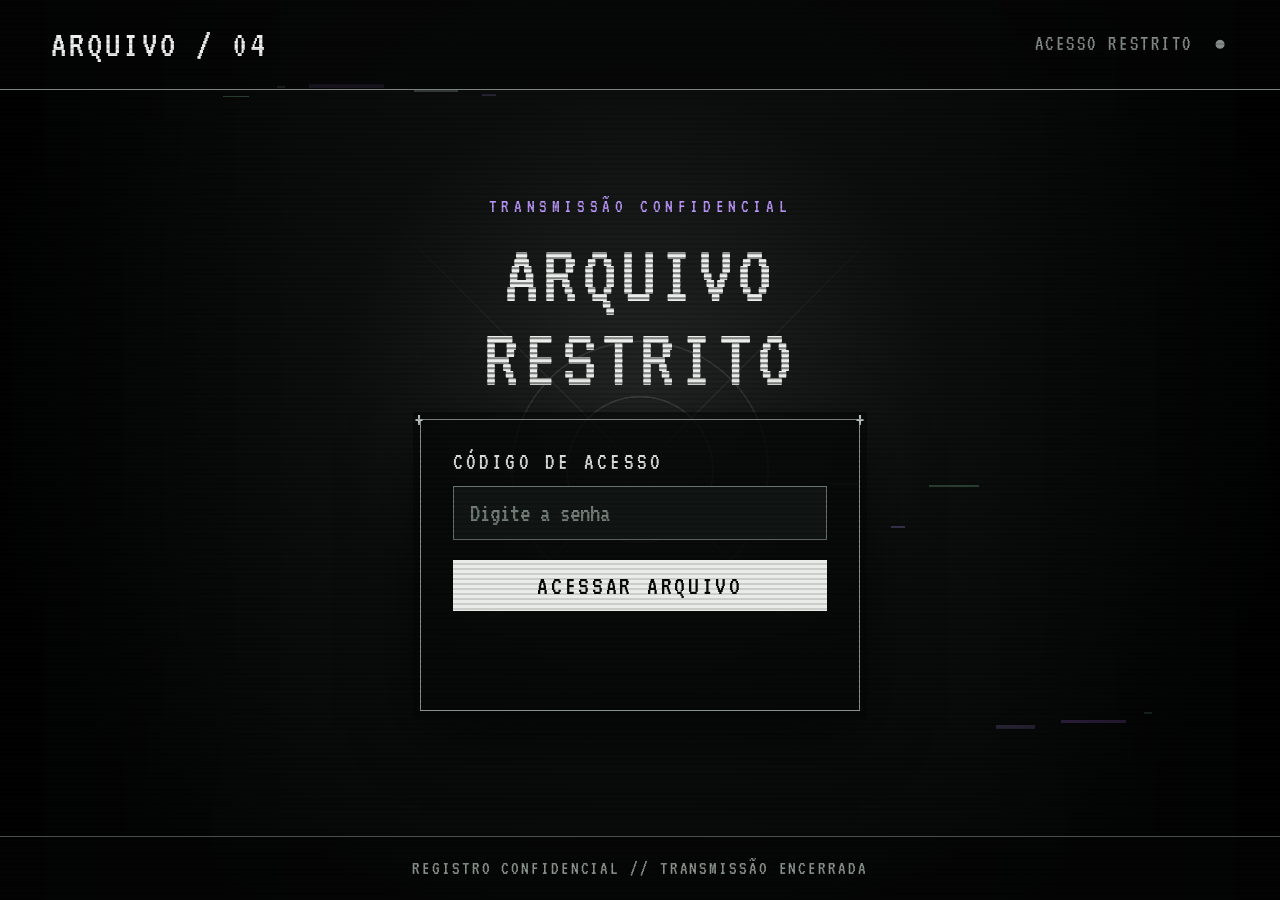
<file: index.html>
<!doctype html>
<html lang="pt-BR">

<head>
  <meta charset="utf-8">
  <meta name="viewport" content="width=device-width, initial-scale=1">
  <meta name="theme-color" content="#090a0a">
  <meta name="description" content="Arquivo de informações com acesso por senha.">
  <title>Reoll | Arquivo Restrito</title>
  <link rel="icon" type="image/svg+xml"
    href="data:image/svg+xml,%3Csvg xmlns='http://www.w3.org/2000/svg' viewBox='0 0 64 64'%3E%3Crect width='64' height='64' fill='%23090909'/%3E%3Cpath d='M32 7 57 50H7Z' fill='none' stroke='%23e8e8e5' stroke-width='4'/%3E%3Ccircle cx='32' cy='36' r='6' fill='%23e8e8e5'/%3E%3C/svg%3E">
  <link rel="stylesheet" href="styles.css">
</head>

<body>
  <div class="shell">
    <header class="topbar">
      <div class="brand">ARQUIVO / 04</div>
      <div class="topright">ACESSO RESTRITO&nbsp; ●</div>
    </header>
    <main id="main">
      <div class="ornament" aria-hidden="true"></div>
      <div class="intro">
        <p class="eyebrow">
          <span class="traco" aria-hidden="true">
            <span>—</span><span>—</span><span>—</span>
          </span>
          TRANSMISSÃO CONFIDENCIAL
          <span class="traco" aria-hidden="true">
            <span>—</span><span>—</span><span>—</span>
          </span>
        </p>
        <h1 class="title">ARQUIVO<br>RESTRITO</h1>
      </div>
      <form class="panel" id="gate" autocomplete="off"><label for="password">CÓDIGO DE ACESSO</label><input
          class="field" id="password" type="password" placeholder="Digite a senha" required aria-describedby="status"
          autocomplete="off"><button class="action" type="submit">ACESSAR ARQUIVO</button>
        <p class="status" id="status" role="alert" hidden>ACESSO NEGADO · ALERTA DE INTRUSO</p>
      </form>
      <article class="archive" id="archive" aria-label="Chat do arquivo">

        <div class="conexao" role="status" tabindex="-1">
          <div class="conexao-diagrama" aria-hidden="true">
            <!-- Usuário -->
            <svg viewBox="0 0 32 32" class="conexao-icone">
              <circle cx="16" cy="9" r="5" />
              <path d="M5 28v-4a11 11 0 0 1 22 0v4Z" />
            </svg>

            <div class="conexao-pontos">
              <span>■</span>
              <span>■</span>
              <span>■</span>
              <span>■</span>
              <span>■</span>
            </div>

            <!-- Servidor -->
            <svg viewBox="0 0 32 32" class="conexao-icone">
              <rect x="5" y="3" width="22" height="26" />
              <path d="M5 12h22M5 21h22M9 8h3M9 17h3M9 25h3" />
            </svg>
          </div>

          <p>Estabelecendo conexão...</p>
        </div>

        <div class="tela-negada" role="alert">
          <p class="negado-titulo" id="negado-titulo" tabindex="-1">
            ACESSO NEGADO
          </p>

          <p class="intruso" id="alerta-intruso" hidden>
            ALERTA DE INTRUSO
          </p>
        </div>

        <!-- Faixa esquerda -->
        <aside class="chat-sidebar">
          <button class="sidebar-toggle" id="toggle-sidebar" type="button" aria-label="Recolher faixa lateral"
            aria-expanded="true">
            «
          </button>
          <span class="chat-label">ARQUIVO ABERTO</span>
          <h2 tabindex="-1">REOLL.txt</h2>

          <button class="back" id="lock" type="button">
            SAIR
          </button>
        </aside>

        <!-- Área das mensagens -->
        <section class="chat-conversation" aria-label="Mensagens">
          <header class="chat-header">
            <span>TRANSMISSÃO ESTABELECIDA</span>

            <button class="chat-expandir" id="toggle-expandir" type="button" aria-pressed="false"
              aria-label="Expandir chat" title="Expandir chat">
              ⛶
            </button>
          </header>

          <div class="chat-messages">
            <!-- Copie um bloco chat-message para adicionar mensagens -->
            <div class="chat-message">
              <span class="chat-author">SISTEMA</span>
              <p>Acesso autorizado. Arquivo carregado.</p>
            </div>

            <div class="chat-message">
              <span class="chat-author">REOLL</span>
              <p>Estávamos esperando por você.</p>
            </div>

            <div class="chat-message">
              <span class="chat-author">REOLL</span>
              <p>Adicione aqui o conteúdo da sua próxima mensagem.</p>
            </div>
          </div>
        </section>

      </article>
    </main>
    <footer class="foot">REGISTRO CONFIDENCIAL // TRANSMISSÃO ENCERRADA</footer>
  </div>
  <div class="efeitos-monitor" aria-hidden="true"></div>
  <div class="ruidos-fundo" aria-hidden="true"></div>
  <script src="script.js" defer></script>
</body>

</html>
</file>
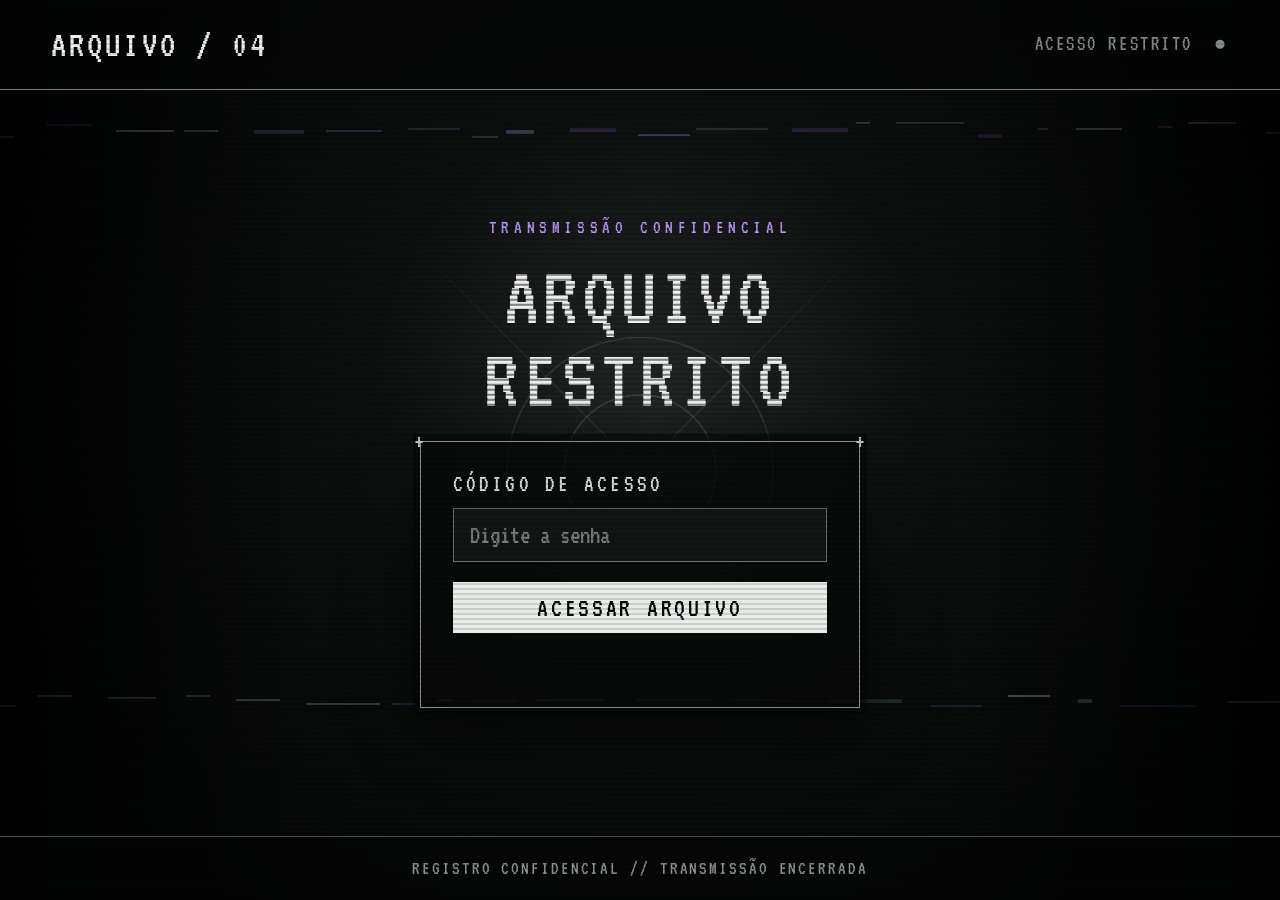
<file: public/index.html>
<!doctype html>
<html lang="pt-BR">

<head>
  <meta charset="utf-8">
  <meta name="viewport" content="width=device-width, initial-scale=1">
  <meta name="theme-color" content="#090a0a">
  <meta name="description" content="Arquivo de informações com acesso por senha.">
  <title>Reoll | Arquivo Restrito</title>
  <link rel="icon" type="image/svg+xml"
    href="data:image/svg+xml,%3Csvg xmlns='http://www.w3.org/2000/svg' viewBox='0 0 64 64'%3E%3Crect width='64' height='64' fill='%23090909'/%3E%3Cpath d='M32 7 57 50H7Z' fill='none' stroke='%23e8e8e5' stroke-width='4'/%3E%3Ccircle cx='32' cy='36' r='6' fill='%23e8e8e5'/%3E%3C/svg%3E">
  <link rel="stylesheet" href="styles.css">
</head>

<body>
  <div class="shell">
    <header class="topbar">
      <div class="brand">ARQUIVO / 04</div>
      <div class="topright">ACESSO RESTRITO&nbsp; ●</div>
    </header>
    <main id="main">
      <div class="ornament" aria-hidden="true"></div>
      <div class="intro">
        <p class="eyebrow">
          <span class="traco" aria-hidden="true">
            <span>—</span><span>—</span><span>—</span>
          </span>
          TRANSMISSÃO CONFIDENCIAL
          <span class="traco" aria-hidden="true">
            <span>—</span><span>—</span><span>—</span>
          </span>
        </p>
        <h1 class="title">ARQUIVO<br>RESTRITO</h1>
      </div>
      <form class="panel" id="gate" autocomplete="off"><label for="password">CÓDIGO DE ACESSO</label><input
          class="field" id="password" type="password" placeholder="Digite a senha" required aria-describedby="status"
          autocomplete="off"><button class="action" type="submit">ACESSAR ARQUIVO</button>
        <p class="status" id="status" role="alert" hidden></p>
      </form>
      <article class="archive" id="archive" aria-label="Chat do arquivo">

        <div class="conexao" role="status" tabindex="-1">
          <div class="conexao-diagrama" aria-hidden="true">
            <!-- Usuário -->
            <svg viewBox="0 0 32 32" class="conexao-icone">
              <circle cx="16" cy="9" r="5" />
              <path d="M5 28v-4a11 11 0 0 1 22 0v4Z" />
            </svg>

            <div class="conexao-pontos">
              <span>■</span>
              <span>■</span>
              <span>■</span>
              <span>■</span>
              <span>■</span>
            </div>

            <!-- Servidor -->
            <svg viewBox="0 0 32 32" class="conexao-icone">
              <rect x="5" y="3" width="22" height="26" />
              <path d="M5 12h22M5 21h22M9 8h3M9 17h3M9 25h3" />
            </svg>
          </div>

          <p>Estabelecendo conexão...</p>
        </div>

        <div class="tela-negada" role="alert">
          <p class="negado-titulo" id="negado-titulo" tabindex="-1">
            ACESSO NEGADO
          </p>
        </div>

        <!-- Faixa esquerda -->
        <aside class="chat-sidebar">
          <button class="sidebar-toggle" id="toggle-sidebar" type="button" aria-label="Recolher faixa lateral"
            aria-expanded="true">
            «
          </button>
          <span class="chat-label">ACESSO AUTORIZADO</span>

          <button class="consulta-toggle" id="abrir-consulta" type="button" aria-pressed="false">
            BUSCAR DNA
          </button>

          <h2 tabindex="-1">ARQUIVOS</h2>

          <nav class="chat-arquivos" id="lista-arquivos" aria-label="Selecionar arquivo">
          </nav>

          <button class="back" id="lock" type="button">
            SAIR
          </button>
        </aside>

        <!-- Área das mensagens -->
        <section class="chat-conversation" aria-label="Mensagens">
          <header class="chat-header">
            <!-- <span>TRANSMISSÃO ESTABELECIDA</span> -->
            <span id="arquivo-atual">SELECIONE UM ARQUIVO</span>

            <button class="chat-expandir" id="toggle-expandir" type="button" aria-pressed="false"
              aria-label="Expandir chat" title="Expandir chat">
              ⛶
            </button>
          </header>

          <div class="chat-messages"></div>
          <div class="busca-personagem" id="busca-personagem" hidden>
            <form id="form-personagem">
              <label for="codigo-personagem">
                CÓDIGO DO REGISTRO
              </label>

              <div class="consulta-campos">
                <input class="field" id="codigo-personagem" type="text" placeholder="DIGITE O CÓDIGO" maxlength="40"
                  pattern="[A-Z0-9_-]+" title="Use letras, números, hífen ou sublinhado." autocomplete="off"
                  autocapitalize="characters" spellcheck="false" aria-describedby="consulta-status" required>

                <button class="consulta-enviar" type="submit">
                  BUSCAR
                </button>
              </div>
            </form>

            <p id="consulta-status" role="status"></p>
            <div class="animacao-consulta" id="animacao-consulta" hidden>
              <div class="terminal-inicializacao" id="terminal-inicializacao">
                <div class="terminal-titulo">REOLL REMOTE TERMINAL</div>
                <div id="terminal-linhas" aria-hidden="true"></div>
                <span class="terminal-cursor" aria-hidden="true">█</span>
              </div>

              <div class="conexao-remota" id="conexao-remota" hidden>
                <svg class="servidor-icone" viewBox="0 0 48 48" aria-hidden="true">
                  <rect x="8" y="5" width="32" height="38" />
                  <path d="M8 18h32M8 31h32M14 12h5M14 25h5M14 37h5" />
                </svg>

                <p role="status">ESTABELECENDO CONEXÃO...</p>

                <progress id="progresso-consulta" max="100" value="0" aria-label="Preparando consulta">
                </progress>

                <span class="conexao-destino">SERVIDOR DE REGISTROS / REOLL</span>
              </div>
            </div>
            <div id="resultado-personagem"></div>
          </div>
        </section>

      </article>
    </main>
    <footer class="foot">REGISTRO CONFIDENCIAL // TRANSMISSÃO ENCERRADA</footer>
  </div>
  <div class="efeitos-monitor" aria-hidden="true"></div>
  <div class="ruidos-fundo" aria-hidden="true"></div>
  <script src="script.js" defer></script>
</body>

</html>
</file>
<file: styles.css>
@import url('https://fonts.googleapis.com/css2?family=VT323&display=swap');

:root {
  /* Paleta do projeto Reoll: ajuste as cores aqui. */
  --cor-fundo: #070808;
  --cor-texto: #eee;
  --cor-texto-secundario: #a6aaa8;
  --cor-erro: #ff6464;
  --cor-fundo-central: #232625;
  --cor-fundo-intermediario: #0c0e0e;
  --cor-fundo-externo: #050606;
  --cor-campo: #111514;
  --cor-botao: #e9ece8;
  --cor-botao-hover: #b9c5be;
  --cor-borda: #89918d;
  --cor-conteudo: #c6d0ca;
  --cor-destaque: #b794f6;
  /* Roxo da transmissão confidencial. */
  --cor-verde: #8fd6a3;
  /* Verde destaque */
  color-scheme: dark;
  font-family: 'VT323', 'Courier New', monospace;
  background: var(--cor-fundo);
  color: var(--cor-texto);
}

* {
  box-sizing: border-box
}

body {
  margin: 0;
  min-height: 100vh;
  background: radial-gradient(circle at 50% 43%, var(--cor-fundo-central) 0, var(--cor-fundo-intermediario) 37%, var(--cor-fundo-externo) 80%);
  font-size: 24px;
  letter-spacing: .035em
}

body:before {
  content: "";
  position: fixed;
  inset: 0;
  pointer-events: none;
  z-index: 5;
  opacity: .13;
  background: repeating-linear-gradient(0deg, #000 0 2px, transparent 2px 5px)
}

body:after {
  content: "";
  position: fixed;
  inset: 0;
  pointer-events: none;
  background: linear-gradient(90deg, #0009, transparent 22% 78%, #0009);
  z-index: 1
}

.shell {
  position: relative;
  z-index: 2;
  min-height: 100vh;
  display: flex;
  flex-direction: column
}

.topbar {
  height: 90px;
  border-bottom: 1px solid #909794;
  display: flex;
  align-items: center;
  justify-content: space-between;
  padding: 0 clamp(22px, 4vw, 72px);
  background: #050606a8
}

.brand {
  font-size: clamp(27px, 3vw, 39px);
  letter-spacing: .08em
}

.topright {
  color: #858c89;
  font-size: 21px;
  letter-spacing: .12em
}

main {
  width: min(100% - 40px, 980px);
  margin: auto;
  position: relative;
  padding: 72px 0 90px;
  text-align: center
}

.ornament {
  position: absolute;
  inset: 2% 5% 0;
  pointer-events: none;
  opacity: 0.18;

  background:
    /* Dois círculos concêntricos */
    radial-gradient(circle at center,
      transparent 0 13%,
      #b6c1bc 13.1% 13.3%,
      transparent 13.4% 23%,
      #b6c1bc 23.1% 23.3%,
      transparent 23.4%),

    /* Primeira diagonal do X */
    linear-gradient(45deg,
      transparent 49.9%,
      #aeb9b4 50%,
      transparent 50.1%),

    /* Segunda diagonal do X */
    linear-gradient(-45deg,
      transparent 49.9%,
      #aeb9b4 50%,
      transparent 50.1%);

  /* Faz o desenho desaparecer suavemente nas bordas */
  -webkit-mask-image: radial-gradient(circle, #000 10%, transparent 66%);
  mask-image: radial-gradient(circle, #000 10%, transparent 66%);
}

.eyebrow {
  color: var(--cor-texto-secundario);
  letter-spacing: .24em;
  font-size: 1.2rem;
  margin: 0 0 18px;
}

.intro .eyebrow {
  display: flex;
  align-items: center;
  justify-content: center;
  gap: 12px;
  line-height: 1;
  color: var(--cor-destaque);
}

.intro .eyebrow .traco {
  display: inline-flex;
  color: var(--cor-verde);
  letter-spacing: 0;
  line-height: 1;
  transform: translateY(-2px);
}

/* O lado direito aponta para a esquerda. */
.intro .eyebrow .traco:last-child {
  flex-direction: row-reverse;
}

.traco>span {
  opacity: 0;
  animation: sequencia 1.2s steps(1, end) infinite;
}

.traco>span:nth-child(2) {
  animation-delay: -0.8s;
}

.traco>span:nth-child(3) {
  animation-delay: -0.4s;
}

@keyframes sequencia {
  0% {
    opacity: 1;
  }

  38%,
  100% {
    opacity: 0;
  }
}

.title {
  position: relative;
  margin: 0 0 18px;

  font-family: inherit;
  font-size: clamp(48px, 7vw, 88px);
  font-weight: 400;
  line-height: 0.95;
  letter-spacing: 0.045em;
  text-align: center;

  /* Linhas horizontais nas letras, como uma tela antiga */
  background: repeating-linear-gradient(to bottom,
      #eeeeee 0px,
      #eeeeee 3px,
      #929793 3px,
      #929793 5px);

  -webkit-background-clip: text;
  background-clip: text;
  -webkit-text-fill-color: transparent;
  color: transparent;
  text-shadow: none;
}

.subtitle {
  position: relative;
  font-size: clamp(24px, 3vw, 34px);
  margin: 0 0 52px
}

.panel {
  position: relative;
  width: min(100%, 440px);
  margin: 0 auto;
  padding: 30px 32px 32px;
  border: 1px solid var(--cor-borda);
  background: #080909d9;
  box-shadow: 0 0 0 7px #0506068a, 0 18px 60px #000b;
  text-align: left
}

.panel:before,
.panel:after {
  content: "+";
  position: absolute;
  color: #b6bfba;
  font-size: 25px;
  line-height: 1;
  top: -13px
}

.panel:before {
  left: -7px
}

.panel:after {
  right: -7px
}

.panel label {
  display: block;
  margin-bottom: 12px;
  color: #d5dad6;
  letter-spacing: .13em
}

.field {
  width: 100%;
  background: var(--cor-campo);
  color: #fff;
  border: 1px solid #68716d;
  border-radius: 0;
  padding: 13px 16px;
  font: inherit;
  font-size: 26px;
  outline: 0
}

.field:focus {
  border-color: #f3f5f2;
  box-shadow: 0 0 0 2px #b6c6bb40
}

.field::placeholder {
  color: #737d77
}

.action {
  width: 100%;
  margin-top: 20px;
  padding: 11px 15px;
  border: 1px solid var(--cor-botao);
  background: var(--cor-botao);
  color: var(--cor-fundo);
  font: inherit;
  font-size: 27px;
  letter-spacing: .1em;
  cursor: pointer
}

.action:hover,
.action:focus-visible {
  background: var(--cor-botao-hover);
  border-color: var(--cor-botao-hover)
}

.status {
  min-height: 28px;
  margin: 14px 0 0;
  color: var(--cor-erro);
  font-size: 24px;
  line-height: 1.1;
  letter-spacing: .07em
}

.status[hidden] {
  display: block;
  visibility: hidden
}

.foot {
  padding: 22px;
  text-align: center;
  border-top: 1px solid #484e4b;
  background: #050606a8;
  color: #8e9791;
  font-size: 19px;
  letter-spacing: .1em
}

/* Janela central do chat */
.archive {
  display: none;
  position: fixed;
  top: 50%;
  left: 50%;
  z-index: 10;

  width: min(900px, calc(100vw - 32px));
  height: min(560px, calc(100dvh - 32px));
  margin: 0;
  padding: 0;

  grid-template-columns: 190px minmax(0, 1fr);
  text-align: left;
  overflow: hidden;

  background: var(--cor-fundo);
  border: 2px solid var(--cor-borda);
  border-radius: 0;
  box-shadow:
    6px 6px 0 #000,
    0 0 30px #0008;

  transform: translate(-50%, -50%);
  transform-origin: bottom right;
}

.unlocked .archive {
  display: grid;
  animation: abrir-chat 0.6s steps(6, end) both;
}

/* Cresce do canto inferior direito até o centro */
@keyframes abrir-chat {
  from {
    transform:
      translate(calc(50vw - 100% - 16px),
        calc(50dvh - 100% - 16px)) scale(0.04);
  }

  to {
    transform: translate(-50%, -50%) scale(1);
  }
}

/* Faixa esquerda */
.chat-sidebar {
  display: flex;
  flex-direction: column;
  min-width: 0;
  padding: 24px 16px;

  background: #111313;
  border-right: 1px solid var(--cor-borda);
}

.chat-label {
  color: var(--cor-texto-secundario);
  font-size: 14px;
  letter-spacing: 0.12em;
}

.archive .chat-sidebar h2 {
  margin: 10px 0 0;
  padding: 0;
  border: 0;
  color: var(--cor-destaque);
  font-size: 28px;
  overflow-wrap: anywhere;
}

.archive .chat-sidebar .back {
  margin-top: auto;
  padding: 8px;
  font-size: 18px;
}

/* Área direita */
.chat-conversation {
  display: flex;
  flex-direction: column;
  min-width: 0;
  min-height: 0;
}

.chat-header {
  padding: 16px 20px;
  border-bottom: 1px solid var(--cor-borda);
  color: var(--cor-verde);
  font-size: 18px;
  letter-spacing: 0.08em;
}

.chat-messages {
  flex: 1;
  min-height: 0;
  overflow-y: auto;
  padding: 28px;
  scrollbar-color: var(--cor-borda) var(--cor-fundo);
}

.chat-message {
  margin-bottom: 28px;
  padding-left: 14px;
  border-left: 2px solid var(--cor-destaque);
}

.chat-author {
  display: block;
  margin-bottom: 6px;
  color: var(--cor-verde);
  font-size: 16px;
  letter-spacing: 0.1em;
}

.archive .chat-message p {
  margin: 0;
  color: var(--cor-texto);
  font-size: 24px;
  line-height: 1.3;
  overflow-wrap: anywhere;
}

/* Ajuste para celular */
@media (max-width: 600px) {
  .archive {
    grid-template-columns: 110px minmax(0, 1fr);
  }

  .chat-sidebar {
    padding: 18px 10px;
  }

  .archive .chat-sidebar h2 {
    font-size: 22px;
  }

  .chat-header,
  .chat-messages {
    padding: 16px;
  }

  .archive .chat-message p {
    font-size: 20px;
  }
}

/* Tela temporária de conexão */
.conexao {
  position: absolute;
  inset: 0;
  display: none;
  flex-direction: column;
  align-items: center;
  justify-content: center;
  gap: 24px;
  padding: 20px;
  background: var(--cor-fundo);
  text-align: center;
}

.archive.conectando .conexao {
  display: flex;
}

.archive.conectando .chat-sidebar,
.archive.conectando .chat-conversation {
  visibility: hidden;
}

.archive .conexao p {
  margin: 0;
  color: var(--cor-destaque);
  font-size: 26px;
}

.conexao-diagrama {
  display: flex;
  align-items: center;
  gap: 20px;
}

.conexao-icone {
  width: 36px;
  height: 36px;
  fill: none;
  stroke: var(--cor-verde);
  stroke-width: 2;
}

.conexao-pontos {
  display: flex;
  gap: 8px;
  color: var(--cor-verde);
  font-size: 16px;
}

.conexao-pontos span {
  opacity: 0.15;
  animation: conectar-ponto 1s steps(1, end) infinite;
}

.conexao-pontos span:nth-child(2) {
  animation-delay: 0.15s;
}

.conexao-pontos span:nth-child(3) {
  animation-delay: 0.30s;
}

.conexao-pontos span:nth-child(4) {
  animation-delay: 0.45s;
}

.conexao-pontos span:nth-child(5) {
  animation-delay: 0.60s;
}

@keyframes conectar-ponto {

  0%,
  40%,
  100% {
    opacity: 0.15;
  }

  10%,
  30% {
    opacity: 1;
  }
}

/* Destaque exclusivo da mensagem na tela inicial. */
.intro .eyebrow {
  color: var(--cor-destaque);
}

.tela-negada {
  position: absolute;
  inset: 0;
  display: none;
  flex-direction: column;
  align-items: center;
  justify-content: center;
  gap: 32px;
  padding: 24px;
  background: var(--cor-fundo);
  text-align: center;
}

.archive.negado {
  border-color: var(--cor-erro);
  box-shadow: 6px 6px 0 #000, 0 0 35px #ff646422;
}

.archive.negado .tela-negada {
  display: flex;
}

.archive.negado .chat-sidebar,
.archive.negado .chat-conversation {
  visibility: hidden;
}

.archive .negado-titulo {
  margin: 0;
  color: var(--cor-erro);
  font-size: clamp(42px, 8vw, 90px);
  line-height: 1;
  letter-spacing: 0.06em;
}

.archive .tela-negada .back {
  margin: 0;
  color: var(--cor-erro);
  border-color: var(--cor-erro);
}

.archive .intruso {
  margin: 0;
  color: var(--cor-erro);
  font-size: clamp(28px, 5vw, 54px);
  line-height: 1;
  animation: piscar-intruso 1.6s steps(1, end) infinite;
}

@keyframes piscar-intruso {

  0%,
  100% {
    opacity: 1;
  }

  50% {
    opacity: 0.15;
  }
}

.sidebar-toggle {
  align-self: flex-end;
  flex-shrink: 0;
  width: 32px;
  height: 32px;
  margin-bottom: 16px;
  padding: 0;

  background: transparent;
  border: 1px solid var(--cor-borda);
  color: var(--cor-verde);
  font: inherit;
  font-size: 26px;
  line-height: 1;
  cursor: pointer;
}

.sidebar-toggle:hover {
  background: #202a24;
}

/* Faixa recolhida: sobra apenas o botão. */
.archive.lateral-minimizada {
  grid-template-columns: 52px minmax(0, 1fr);
}

.archive.lateral-minimizada .chat-sidebar {
  padding: 16px 8px;
}

.archive.lateral-minimizada .chat-sidebar> :not(.sidebar-toggle) {
  display: none;
}

/* Rolagem das mensagens */
.chat-conversation {
  min-height: 0;
  overflow: hidden;
}

.chat-header {
  flex-shrink: 0;
}

.chat-messages {
  flex: 1;
  min-height: 0;
  overflow-y: auto;
  overflow-x: hidden;
  overscroll-behavior: contain;

  scrollbar-width: thin;
  scrollbar-color: var(--cor-verde) #111313;
}

/* Personalização para navegadores compatíveis */
.chat-messages::-webkit-scrollbar {
  width: 8px;
}

.chat-messages::-webkit-scrollbar-track {
  background: #111313;
}

.chat-messages::-webkit-scrollbar-thumb {
  background: var(--cor-verde);
  border: 2px solid #111313;
}

/* Camada visual do monitor */
.efeitos-monitor {
  position: fixed;
  inset: 0;
  z-index: 4;
  overflow: hidden;
  pointer-events: none;
}

/* Faixa luminosa atravessando a tela */
.efeitos-monitor::before {
  content: "";
  position: absolute;
  left: 0;
  top: -2px;
  width: 100%;
  height: 2px;

  background: #a0a0a0;
  opacity: 0.18;
  box-shadow: none;
  filter: none;

  animation: varredura-monitor 9s linear infinite;
}

@keyframes varredura-monitor {
  from {
    transform: translateY(0);
  }

  to {
    transform: translateY(calc(100dvh + 2px));
  }
}

.ruido-monitor {
  position: absolute;
  pointer-events: none;
  image-rendering: pixelated;
  mix-blend-mode: screen;

  background: none;
  box-shadow: none;

  animation: tremida-ruido 0.3s steps(1, end) infinite;
}

@keyframes tremida-ruido {

  0%,
  100% {
    transform: translate(0, 0);
  }

  25% {
    transform: translate(-5px, 1px);
  }

  50% {
    transform: translate(7px, -1px);
  }

  75% {
    transform: translate(-3px, 2px);
  }
}

@keyframes chiado-monitor {
  0% {
    opacity: 0.55;
    transform: translate(-6px, 0);
    background-position: 0 0, 0 0, 0 0;
  }

  15% {
    opacity: 0.7;
    transform: translate(7px, -2px) skewX(8deg);
    background-position: 0 12px, -15px 0, 0 -8px;
  }

  30% {
    opacity: 0.6;
    transform: translate(-8px, 2px);
    background-position: 0 -9px, 12px 0, 0 16px;
  }

  45% {
    opacity: 0.75;
    transform: translate(5px, 0) skewX(-8deg);
    background-position: 0 18px, -8px 0, 0 -12px;
  }

  60% {
    opacity: 0.55;
    transform: translate(-4px, -2px);
    background-position: 0 -14px, 20px 0, 0 7px;
  }

  75% {
    opacity: 0.7;
    transform: translate(8px, 2px) skewX(5deg);
    background-position: 0 6px, -18px 0, 0 -17px;
  }

  90% {
    opacity: 0.5;
    transform: translate(-5px, 0);
    background-position: 0 -18px, 9px 0, 0 12px;
  }

  100% {
    opacity: 0;
    transform: translate(0, 0);
  }
}

/* Move o degradê de fundo. */
body.interferencia-forte {
  background-size: calc(100% + 24px) calc(100% + 12px);
  animation:
    deslocar-fundo var(--duracao-chiado, 1200ms) steps(1, end) both;
}

/* Move também os círculos, o X e a sombra das bordas. */
body.interferencia-forte .ornament,
body.interferencia-forte::after {
  animation:
    tremer-fundo var(--duracao-chiado, 1200ms) steps(1, end) both;
}

@keyframes deslocar-fundo {

  0%,
  100% {
    background-position: 0 0;
  }

  20% {
    background-position: -16px -4px;
  }

  40% {
    background-position: -2px -10px;
  }

  60% {
    background-position: -20px -2px;
  }

  80% {
    background-position: -6px -8px;
  }
}

@keyframes tremer-fundo {

  0%,
  100% {
    transform: translate(0, 0);
  }

  20% {
    transform: translate(-7px, 2px);
  }

  40% {
    transform: translate(6px, -2px);
  }

  60% {
    transform: translate(-5px, 1px);
  }

  80% {
    transform: translate(8px, -1px);
  }
}

/* Atrás do conteúdo, que está na camada 2. */
.ruidos-fundo {
  position: fixed;
  inset: 0;
  z-index: 1;
  overflow: hidden;
  pointer-events: none;
}

/* Mais transparência e movimentos menores. */
.ruido-monitor {
  opacity: 0.35;
}

@keyframes tremida-ruido {

  0%,
  100% {
    transform: translate(0, 0);
  }

  25% {
    transform: translate(-1px, 1px);
  }

  50% {
    transform: translate(2px, -1px);
  }

  75% {
    transform: translate(-1px, 0);
  }
}

.chat-header {
  display: flex;
  align-items: center;
  justify-content: space-between;
  flex-wrap: wrap;
  gap: 12px;
}

.chat-expandir {
  padding: 6px 10px;
  border: 1px solid var(--cor-borda);
  background: transparent;
  color: var(--cor-verde);
  font: inherit;
  font-size: 16px;
  cursor: pointer;
}

.chat-expandir:hover {
  background: #202a24;
}

/* Ocupa toda a área disponível do navegador. */
.unlocked .archive.tela-cheia {
  top: 0;
  left: 0;
  width: 100%;
  height: 100dvh;
  max-width: none;
  max-height: none;
  transform: none;
  border: 0;
  box-shadow: none;
}

.chat-expandir {
  display: inline-flex;
  align-items: center;
  justify-content: center;
  width: 36px;
  height: 36px;
  padding: 0;
  font-family: Arial, sans-serif;
  font-size: 24px;
  line-height: 1;
}

@media(max-width:600px) {
  .topbar {
    height: 72px
  }

  .topright {
    font-size: 16px
  }

  .subtitle {
    margin-bottom: 38px
  }

  .panel {
    padding: 24px
  }

  main {
    padding: 65px 0 80px
  }

  .archive p {
    font-size: 23px
  }
}

@media(prefers-reduced-motion:no-preference) {
  .status:not([hidden]) {
    animation: flash .3s 2
  }

  @keyframes flash {
    50% {
      opacity: .3
    }
  }
}
</file>
<file: public/styles.css>
@import url('https://fonts.googleapis.com/css2?family=VT323&display=swap');

:root {
  /* Paleta do projeto Reoll: ajuste as cores aqui. */
  --cor-fundo: #070808;
  --cor-texto: #eee;
  --cor-texto-secundario: #a6aaa8;
  --cor-erro: #ff6464;
  --cor-fundo-central: #232625;
  --cor-fundo-intermediario: #0c0e0e;
  --cor-fundo-externo: #050606;
  --cor-campo: #111514;
  --cor-botao: #e9ece8;
  --cor-botao-hover: #b9c5be;
  --cor-borda: #89918d;
  --cor-conteudo: #c6d0ca;
  --cor-destaque: #b794f6;
  /* Roxo da transmissão confidencial. */
  --cor-verde: #8fd6a3;
  /* Verde destaque */
  color-scheme: dark;
  font-family: 'VT323', 'Courier New', monospace;
  background: var(--cor-fundo);
  color: var(--cor-texto);
}

* {
  box-sizing: border-box
}

body {
  margin: 0;
  min-height: 100vh;
  background: radial-gradient(circle at 50% 43%, var(--cor-fundo-central) 0, var(--cor-fundo-intermediario) 37%, var(--cor-fundo-externo) 80%);
  font-size: 24px;
  letter-spacing: .035em
}

body:before {
  content: "";
  position: fixed;
  inset: 0;
  pointer-events: none;
  z-index: 5;
  opacity: .13;
  background: repeating-linear-gradient(0deg, #000 0 2px, transparent 2px 5px)
}

body:after {
  content: "";
  position: fixed;
  inset: 0;
  pointer-events: none;
  background: linear-gradient(90deg, #0009, transparent 22% 78%, #0009);
  z-index: 1
}

.shell {
  position: relative;
  z-index: 2;
  min-height: 100vh;
  display: flex;
  flex-direction: column
}

.topbar {
  height: 90px;
  border-bottom: 1px solid #909794;
  display: flex;
  align-items: center;
  justify-content: space-between;
  padding: 0 clamp(22px, 4vw, 72px);
  background: #050606a8
}

.brand {
  font-size: clamp(27px, 3vw, 39px);
  letter-spacing: .08em
}

.topright {
  color: #858c89;
  font-size: 21px;
  letter-spacing: .12em
}

main {
  width: min(100% - 40px, 980px);
  margin: auto;
  position: relative;
  padding: 72px 0 90px;
  text-align: center
}

.ornament {
  position: absolute;
  inset: 2% 5% 0;
  pointer-events: none;
  opacity: 0.18;

  background:
    /* Dois círculos concêntricos */
    radial-gradient(circle at center,
      transparent 0 13%,
      #b6c1bc 13.1% 13.3%,
      transparent 13.4% 23%,
      #b6c1bc 23.1% 23.3%,
      transparent 23.4%),

    /* Primeira diagonal do X */
    linear-gradient(45deg,
      transparent 49.9%,
      #aeb9b4 50%,
      transparent 50.1%),

    /* Segunda diagonal do X */
    linear-gradient(-45deg,
      transparent 49.9%,
      #aeb9b4 50%,
      transparent 50.1%);

  /* Faz o desenho desaparecer suavemente nas bordas */
  -webkit-mask-image: radial-gradient(circle, #000 10%, transparent 66%);
  mask-image: radial-gradient(circle, #000 10%, transparent 66%);
}

.eyebrow {
  color: var(--cor-texto-secundario);
  letter-spacing: .24em;
  font-size: 1.2rem;
  margin: 0 0 18px;
}

.intro .eyebrow {
  display: flex;
  align-items: center;
  justify-content: center;
  gap: 12px;
  line-height: 1;
  color: var(--cor-destaque);
}

.intro .eyebrow .traco {
  display: inline-flex;
  color: var(--cor-verde);
  letter-spacing: 0;
  line-height: 1;
  transform: translateY(-2px);
}

/* O lado direito aponta para a esquerda. */
.intro .eyebrow .traco:last-child {
  flex-direction: row-reverse;
}

.traco>span {
  opacity: 0;
  animation: sequencia 1.2s steps(1, end) infinite;
}

.traco>span:nth-child(2) {
  animation-delay: -0.8s;
}

.traco>span:nth-child(3) {
  animation-delay: -0.4s;
}

@keyframes sequencia {
  0% {
    opacity: 1;
  }

  38%,
  100% {
    opacity: 0;
  }
}

.title {
  position: relative;
  margin: 0 0 18px;

  font-family: inherit;
  font-size: clamp(48px, 7vw, 88px);
  font-weight: 400;
  line-height: 0.95;
  letter-spacing: 0.045em;
  text-align: center;

  /* Linhas horizontais nas letras, como uma tela antiga */
  background: repeating-linear-gradient(to bottom,
      #eeeeee 0px,
      #eeeeee 3px,
      #929793 3px,
      #929793 5px);

  -webkit-background-clip: text;
  background-clip: text;
  -webkit-text-fill-color: transparent;
  color: transparent;
  text-shadow: none;
}

.subtitle {
  position: relative;
  font-size: clamp(24px, 3vw, 34px);
  margin: 0 0 52px
}

.panel {
  position: relative;
  width: min(100%, 440px);
  margin: 0 auto;
  padding: 30px 32px 32px;
  border: 1px solid var(--cor-borda);
  background: #080909d9;
  box-shadow: 0 0 0 7px #0506068a, 0 18px 60px #000b;
  text-align: left
}

.panel:before,
.panel:after {
  content: "+";
  position: absolute;
  color: #b6bfba;
  font-size: 25px;
  line-height: 1;
  top: -13px
}

.panel:before {
  left: -7px
}

.panel:after {
  right: -7px
}

.panel label {
  display: block;
  margin-bottom: 12px;
  color: #d5dad6;
  letter-spacing: .13em
}

.field {
  width: 100%;
  background: var(--cor-campo);
  color: #fff;
  border: 1px solid #68716d;
  border-radius: 0;
  padding: 13px 16px;
  font: inherit;
  font-size: 26px;
  outline: 0
}

.field:focus {
  border-color: #f3f5f2;
  box-shadow: 0 0 0 2px #b6c6bb40
}

.field::placeholder {
  color: #737d77
}

.action {
  width: 100%;
  margin-top: 20px;
  padding: 11px 15px;
  border: 1px solid var(--cor-botao);
  background: var(--cor-botao);
  color: var(--cor-fundo);
  font: inherit;
  font-size: 27px;
  letter-spacing: .1em;
  cursor: pointer
}

.action:hover,
.action:focus-visible {
  background: var(--cor-botao-hover);
  border-color: var(--cor-botao-hover)
}

.status {
  min-height: 28px;
  margin: 14px 0 0;
  color: var(--cor-erro);
  font-size: 24px;
  line-height: 1.1;
  letter-spacing: .07em
}

.status[hidden] {
  display: block;
  visibility: hidden
}

.foot {
  padding: 22px;
  text-align: center;
  border-top: 1px solid #484e4b;
  background: #050606a8;
  color: #8e9791;
  font-size: 19px;
  letter-spacing: .1em
}

/* Janela central do chat */
.archive {
  display: none;
  position: fixed;
  top: 50%;
  left: 50%;
  z-index: 10;

  width: min(900px, calc(100vw - 32px));
  height: min(560px, calc(100dvh - 32px));
  margin: 0;
  padding: 0;

  grid-template-columns: 190px minmax(0, 1fr);
  text-align: left;
  overflow: hidden;

  background: var(--cor-fundo);
  border: 2px solid var(--cor-borda);
  border-radius: 0;
  box-shadow:
    6px 6px 0 #000,
    0 0 30px #0008;

  transform: translate(-50%, -50%);
  transform-origin: bottom right;
}

.unlocked .archive {
  display: grid;
  animation: abrir-chat 0.6s steps(6, end) both;
}

/* Cresce do canto inferior direito até o centro */
@keyframes abrir-chat {
  from {
    transform:
      translate(calc(50vw - 100% - 16px),
        calc(50dvh - 100% - 16px)) scale(0.04);
  }

  to {
    transform: translate(-50%, -50%) scale(1);
  }
}

/* Faixa esquerda */
.chat-sidebar {
  display: flex;
  flex-direction: column;
  min-width: 0;
  padding: 24px 16px;

  background: #111313;
  border-right: 1px solid var(--cor-borda);
}

.chat-label {
  color: var(--cor-texto-secundario);
  font-size: 14px;
  letter-spacing: 0.12em;
}

.archive .chat-sidebar h2 {
  margin: 10px 0 0;
  padding: 0;
  border: 0;
  color: var(--cor-destaque);
  font-size: 28px;
  overflow-wrap: anywhere;
}

.archive .chat-sidebar .back {
  margin-top: auto;
  padding: 8px;
  font-size: 18px;
}

/* Área direita */
.chat-conversation {
  display: flex;
  flex-direction: column;
  min-width: 0;
  min-height: 0;
}

.chat-header {
  padding: 16px 20px;
  border-bottom: 1px solid var(--cor-borda);
  color: var(--cor-verde);
  font-size: 18px;
  letter-spacing: 0.08em;
}

.chat-messages {
  flex: 1;
  min-height: 0;
  overflow-y: auto;
  padding: 28px;
  scrollbar-color: var(--cor-borda) var(--cor-fundo);
}

.chat-message {
  width: fit-content;
  max-width: 100%;
  margin: 0 0 28px auto;
  padding: 0 14px 0 0;

  border-right: 2px solid var(--cor-destaque);
  text-align: right;
  overflow-wrap: anywhere;
}

.chat-author {
  display: block;
  margin-bottom: 6px;
  color: var(--cor-verde);
  font-size: 16px;
  letter-spacing: 0.1em;
}

.archive .chat-message p {
  margin: 0;
  color: var(--cor-texto);
  font-size: 24px;
  line-height: 1.3;
  overflow-wrap: anywhere;
}

/* Ajuste para celular */
@media (max-width: 600px) {
  .archive {
    grid-template-columns: 110px minmax(0, 1fr);
  }

  .chat-sidebar {
    padding: 18px 10px;
  }

  .archive .chat-sidebar h2 {
    font-size: 22px;
  }

  .chat-header,
  .chat-messages {
    padding: 16px;
  }

  .archive .chat-message p {
    font-size: 20px;
  }
}

/* Tela temporária de conexão */
.conexao {
  position: absolute;
  inset: 0;
  display: none;
  flex-direction: column;
  align-items: center;
  justify-content: center;
  gap: 24px;
  padding: 20px;
  background: var(--cor-fundo);
  text-align: center;
}

.archive.conectando .conexao {
  display: flex;
}

.archive.conectando .chat-sidebar,
.archive.conectando .chat-conversation {
  visibility: hidden;
}

.archive .conexao p {
  margin: 0;
  color: var(--cor-destaque);
  font-size: 26px;
}

.conexao-diagrama {
  display: flex;
  align-items: center;
  gap: 20px;
}

.conexao-icone {
  width: 36px;
  height: 36px;
  fill: none;
  stroke: var(--cor-verde);
  stroke-width: 2;
}

.conexao-pontos {
  display: flex;
  gap: 8px;
  color: var(--cor-verde);
  font-size: 16px;
}

.conexao-pontos span {
  opacity: 0.15;
  animation: conectar-ponto 1s steps(1, end) infinite;
}

.conexao-pontos span:nth-child(2) {
  animation-delay: 0.15s;
}

.conexao-pontos span:nth-child(3) {
  animation-delay: 0.30s;
}

.conexao-pontos span:nth-child(4) {
  animation-delay: 0.45s;
}

.conexao-pontos span:nth-child(5) {
  animation-delay: 0.60s;
}

@keyframes conectar-ponto {

  0%,
  40%,
  100% {
    opacity: 0.15;
  }

  10%,
  30% {
    opacity: 1;
  }
}

/* Destaque exclusivo da mensagem na tela inicial. */
.intro .eyebrow {
  color: var(--cor-destaque);
}

.tela-negada {
  position: absolute;
  inset: 0;
  display: none;
  flex-direction: column;
  align-items: center;
  justify-content: center;
  gap: 32px;
  padding: 24px;
  background: var(--cor-fundo);
  text-align: center;
}

.archive.negado {
  border-color: var(--cor-erro);
  box-shadow: 6px 6px 0 #000, 0 0 35px #ff646422;
}

.archive.negado .tela-negada {
  display: flex;
}

.archive.negado .chat-sidebar,
.archive.negado .chat-conversation {
  visibility: hidden;
}

.archive .negado-titulo {
  margin: 0;
  color: var(--cor-erro);
  font-size: clamp(42px, 8vw, 90px);
  line-height: 1;
  letter-spacing: 0.06em;
}

.archive .tela-negada .back {
  margin: 0;
  color: var(--cor-erro);
  border-color: var(--cor-erro);
}

.sidebar-toggle {
  align-self: flex-end;
  flex-shrink: 0;
  width: 32px;
  height: 32px;
  margin-bottom: 16px;
  padding: 0;

  background: transparent;
  border: 1px solid var(--cor-borda);
  color: var(--cor-verde);
  font: inherit;
  font-size: 26px;
  line-height: 1;
  cursor: pointer;
}

.sidebar-toggle:hover {
  background: #202a24;
}

/* Faixa recolhida: sobra apenas o botão. */
.archive.lateral-minimizada {
  grid-template-columns: 52px minmax(0, 1fr);
}

.archive.lateral-minimizada .chat-sidebar {
  padding: 16px 8px;
}

.archive.lateral-minimizada .chat-sidebar> :not(.sidebar-toggle) {
  display: none;
}

/* Rolagem das mensagens */
.chat-conversation {
  min-height: 0;
  overflow: hidden;
}

.chat-header {
  flex-shrink: 0;
}

.chat-messages {
  flex: 1;
  min-height: 0;
  overflow-y: auto;
  overflow-x: hidden;
  overscroll-behavior: contain;

  scrollbar-width: thin;
  scrollbar-color: var(--cor-verde) #111313;
}

/* Personalização para navegadores compatíveis */
.chat-messages::-webkit-scrollbar {
  width: 8px;
}

.chat-messages::-webkit-scrollbar-track {
  background: #111313;
}

.chat-messages::-webkit-scrollbar-thumb {
  background: var(--cor-verde);
  border: 2px solid #111313;
}

/* Camada visual do monitor */
.efeitos-monitor {
  position: fixed;
  inset: 0;
  z-index: 4;
  overflow: hidden;
  pointer-events: none;
}

/* Faixa luminosa atravessando a tela */
.efeitos-monitor::before {
  content: "";
  position: absolute;
  left: 0;
  top: -2px;
  width: 100%;
  height: 2px;

  background: #a0a0a0;
  opacity: 0.18;
  box-shadow: none;
  filter: none;

  animation: varredura-monitor 9s linear infinite;
}

@keyframes varredura-monitor {
  from {
    transform: translateY(0);
  }

  to {
    transform: translateY(calc(100dvh + 2px));
  }
}

.ruido-monitor {
  position: absolute;
  pointer-events: none;
  image-rendering: pixelated;
  mix-blend-mode: screen;

  background: none;
  box-shadow: none;

  animation: tremida-ruido 0.3s steps(1, end) infinite;
}

@keyframes tremida-ruido {

  0%,
  100% {
    transform: translate(0, 0);
  }

  25% {
    transform: translate(-5px, 1px);
  }

  50% {
    transform: translate(7px, -1px);
  }

  75% {
    transform: translate(-3px, 2px);
  }
}

@keyframes chiado-monitor {
  0% {
    opacity: 0.55;
    transform: translate(-6px, 0);
    background-position: 0 0, 0 0, 0 0;
  }

  15% {
    opacity: 0.7;
    transform: translate(7px, -2px) skewX(8deg);
    background-position: 0 12px, -15px 0, 0 -8px;
  }

  30% {
    opacity: 0.6;
    transform: translate(-8px, 2px);
    background-position: 0 -9px, 12px 0, 0 16px;
  }

  45% {
    opacity: 0.75;
    transform: translate(5px, 0) skewX(-8deg);
    background-position: 0 18px, -8px 0, 0 -12px;
  }

  60% {
    opacity: 0.55;
    transform: translate(-4px, -2px);
    background-position: 0 -14px, 20px 0, 0 7px;
  }

  75% {
    opacity: 0.7;
    transform: translate(8px, 2px) skewX(5deg);
    background-position: 0 6px, -18px 0, 0 -17px;
  }

  90% {
    opacity: 0.5;
    transform: translate(-5px, 0);
    background-position: 0 -18px, 9px 0, 0 12px;
  }

  100% {
    opacity: 0;
    transform: translate(0, 0);
  }
}

/* Move o degradê de fundo. */
body.interferencia-forte {
  background-size: calc(100% + 24px) calc(100% + 12px);
  animation:
    deslocar-fundo var(--duracao-chiado, 1200ms) steps(1, end) both;
}

/* Move também os círculos, o X e a sombra das bordas. */
body.interferencia-forte .ornament,
body.interferencia-forte::after {
  animation:
    tremer-fundo var(--duracao-chiado, 1200ms) steps(1, end) both;
}

@keyframes deslocar-fundo {

  0%,
  100% {
    background-position: 0 0;
  }

  20% {
    background-position: -16px -4px;
  }

  40% {
    background-position: -2px -10px;
  }

  60% {
    background-position: -20px -2px;
  }

  80% {
    background-position: -6px -8px;
  }
}

@keyframes tremer-fundo {
  0%, 100% {
    background-position: 0 0;
  }

  20% {
    background-position: -7px 2px;
  }

  40% {
    background-position: 6px -2px;
  }

  60% {
    background-position: -5px 1px;
  }

  80% {
    background-position: 8px -1px;
  }
}

/* Atrás do conteúdo, que está na camada 2. */
.ruidos-fundo {
  position: fixed;
  inset: 0;
  z-index: 1;
  overflow: hidden;
  pointer-events: none;
}

/* Mais transparência e movimentos menores. */
.ruido-monitor {
  opacity: 0.35;
}

@keyframes tremida-ruido {

  0%,
  100% {
    transform: translate(0, 0);
  }

  25% {
    transform: translate(-1px, 1px);
  }

  50% {
    transform: translate(2px, -1px);
  }

  75% {
    transform: translate(-1px, 0);
  }
}

.chat-header {
  display: flex;
  align-items: center;
  justify-content: space-between;
  flex-wrap: wrap;
  gap: 12px;
}

.chat-expandir {
  padding: 6px 10px;
  border: 1px solid var(--cor-borda);
  background: transparent;
  color: var(--cor-verde);
  font: inherit;
  font-size: 16px;
  cursor: pointer;
}

.chat-expandir:hover {
  background: #202a24;
}

/* Ocupa toda a área disponível do navegador. */
.unlocked .archive.tela-cheia {
  top: 0;
  left: 0;
  width: 100%;
  height: 100dvh;
  max-width: none;
  max-height: none;
  transform: none;
  border: 0;
  box-shadow: none;
}

.chat-expandir {
  display: inline-flex;
  align-items: center;
  justify-content: center;
  width: 36px;
  height: 36px;
  padding: 0;
  font-family: Arial, sans-serif;
  font-size: 24px;
  line-height: 1;
}

.unlocked .intro,
.unlocked .panel {
  display: none;
}

.chat-author {
  display: block;
}

.chat-sidebar {
  min-height: 0;
  overflow: hidden;
}

.chat-arquivos {
  display: flex;
  flex-direction: column;
  gap: 8px;

  flex: 1;
  min-height: 0;
  overflow-y: auto;
  margin: 20px 0;
  padding: 2px;

  scrollbar-width: thin;
  scrollbar-color: var(--cor-verde) #111313;
}

.arquivo-item {
  flex-shrink: 0;
  width: 100%;
  padding: 10px 8px;

  border: 1px solid transparent;
  border-left: 2px solid var(--cor-borda);
  background: transparent;
  color: var(--cor-texto-secundario);

  font: inherit;
  font-size: 20px;
  line-height: 1.2;
  text-align: left;
  overflow-wrap: anywhere;
  cursor: pointer;
}

.arquivo-item:hover {
  background: #202a24;
  color: var(--cor-texto);
}

.arquivo-item.ativo {
  border-color: var(--cor-verde);
  background: #8fd6a312;
  color: var(--cor-verde);
}

.arquivo-item:focus-visible {
  outline: 2px solid var(--cor-destaque);
  outline-offset: -2px;
}

.chat-sidebar > .sidebar-toggle,
.chat-sidebar > .back {
  flex-shrink: 0;
}

#arquivo-atual {
  min-width: 0;
  overflow-wrap: anywhere;
}

@media (max-width: 600px) {
  .arquivo-item {
    padding: 8px 5px;
    font-size: 17px;
  }
}

.consulta-toggle,
.consulta-enviar {
  border: 1px solid var(--cor-verde);
  background: transparent;
  color: var(--cor-verde);
  padding: 10px;
  font: inherit;
  font-size: 18px;
  line-height: 1.2;
  cursor: pointer;
}

.consulta-toggle {
  margin: 14px 0;
  flex-shrink: 0;
  overflow-wrap: anywhere;
}

.consulta-toggle:hover,
.consulta-toggle[aria-pressed="true"],
.consulta-enviar:hover {
  background: #8fd6a318;
}

.consulta-toggle:focus-visible,
.consulta-enviar:focus-visible {
  outline: 2px solid var(--cor-destaque);
  outline-offset: 2px;
}

.consulta-enviar:disabled {
  opacity: 0.5;
  cursor: wait;
}

.busca-personagem {
  flex: 1;
  min-height: 0;
  overflow-y: auto;
  padding: 28px;
  scrollbar-width: thin;
  scrollbar-color: var(--cor-verde) #111313;
}

.busca-personagem[hidden],
.chat-messages[hidden] {
  display: none;
}

#form-personagem label {
  display: block;
  margin-bottom: 12px;
  color: var(--cor-destaque);
  font-size: 20px;
}

.consulta-campos {
  display: flex;
  gap: 10px;
}

#codigo-personagem {
  flex: 1;
  min-width: 0;
  text-transform: uppercase;
}

#consulta-status {
  min-height: 24px;
  margin: 16px 0;
  color: var(--cor-verde);
  font-size: 18px;
}

.personagem-ficha {
  padding: 24px;
  border: 1px solid var(--cor-borda);
  background: #111313;
  text-align: center;
}

.personagem-ficha img {
  width: 112px;
  height: 112px;
  object-fit: cover;
  border: 2px solid var(--cor-destaque);
}

.personagem-ficha h3 {
  margin: 14px 0 22px;
  color: var(--cor-destaque);
  font-size: 32px;
  font-weight: 400;
}

.personagem-foto-aviso {
  color: var(--cor-texto-secundario);
  font-size: 18px;
}

.personagem-dados {
  margin: 0;
  text-align: left;
}

.personagem-dados > div {
  display: grid;
  grid-template-columns: 130px minmax(0, 1fr);
  gap: 12px;
  padding: 10px 0;
  border-bottom: 1px solid #89918d30;
}

.personagem-dados > div:last-child {
  border-bottom: 0;
}

.personagem-dados dt {
  color: var(--cor-verde);
  font-size: 19px;
}

.personagem-dados dd {
  margin: 0;
  color: var(--cor-texto);
  font-size: 22px;
  line-height: 1.2;
  overflow-wrap: anywhere;
}

@media (max-width: 600px) {
  .busca-personagem {
    padding: 16px;
  }

  .consulta-campos {
    flex-direction: column;
  }

  .consulta-toggle {
    font-size: 16px;
    padding: 8px 4px;
  }

  .personagem-ficha {
    padding: 16px;
  }

  .personagem-dados > div {
    grid-template-columns: 1fr;
    gap: 4px;
  }
}

/* Durante a animação e a ficha, ocupa toda a área à direita. */
.busca-personagem.consultando,
.busca-personagem.exibindo-resultado {
  display: flex;
  flex-direction: column;
  padding: 0;
  overflow: hidden;
}

.busca-personagem.consultando > form,
.busca-personagem.consultando > #consulta-status,
.busca-personagem.consultando > #resultado-personagem,
.busca-personagem.exibindo-resultado > form,
.busca-personagem.exibindo-resultado > #consulta-status {
  display: none;
}

/* Tela preta de inicialização. */
.animacao-consulta {
  flex: 1;
  min-height: 0;
  display: flex;
  flex-direction: column;
  overflow: auto;
  background: #000;
}

.terminal-inicializacao {
  padding: clamp(18px, 4vw, 32px);
  color: #c2c8c3;
  font-size: clamp(16px, 2.5vw, 21px);
  line-height: 1.5;
  text-align: left;
  overflow-wrap: anywhere;
}

.terminal-titulo {
  margin-bottom: 24px;
  padding-bottom: 10px;
  border-bottom: 1px dashed #58615b;
  color: var(--cor-verde);
}

#terminal-linhas p {
  margin: 0 0 10px;
}

.terminal-cursor {
  color: var(--cor-verde);
  animation: cursor-terminal 0.7s steps(1, end) infinite;
}

@keyframes cursor-terminal {
  50% {
    opacity: 0;
  }
}

/* Tela de conexão com servidor. */
.conexao-remota {
  flex: 1;
  display: flex;
  flex-direction: column;
  align-items: center;
  justify-content: center;
  gap: 22px;
  padding: 24px;
  text-align: center;
}

.servidor-icone {
  width: 54px;
  height: 54px;
  flex-shrink: 0;
  fill: none;
  stroke: var(--cor-verde);
  stroke-width: 2;
}

.conexao-remota p {
  margin: 0;
  color: var(--cor-destaque);
  font-size: clamp(20px, 3vw, 28px);
}

.conexao-destino {
  color: var(--cor-texto-secundario);
  font-size: 15px;
  letter-spacing: 0.08em;
}

#progresso-consulta {
  appearance: none;
  -webkit-appearance: none;
  width: min(100%, 320px);
  height: 18px;
  flex-shrink: 0;
  border: 1px solid var(--cor-verde);
  border-radius: 0;
  background: #111514;
  color: var(--cor-verde);
}

#progresso-consulta::-webkit-progress-bar {
  background: #111514;
}

#progresso-consulta::-webkit-progress-value {
  background: repeating-linear-gradient(
    90deg,
    var(--cor-verde) 0 8px,
    #183420 8px 10px
  );
}

#progresso-consulta::-moz-progress-bar {
  background: repeating-linear-gradient(
    90deg,
    var(--cor-verde) 0 8px,
    #183420 8px 10px
  );
}

/* Resultado: barra fixa acima da ficha, com o X à direita. */
.exibindo-resultado > #resultado-personagem {
  display: flex;
  flex-direction: column;
  flex: 1;
  min-height: 0;
  overflow: hidden;
}

.resultado-barra {
  display: flex;
  justify-content: flex-end;
  flex-shrink: 0;
  padding: 10px 14px;
  border-bottom: 1px solid var(--cor-borda);
  background: #111313;
}

.resultado-fechar {
  display: inline-flex;
  align-items: center;
  justify-content: center;
  width: 32px;
  height: 32px;
  padding: 0;
  border: 1px solid var(--cor-borda);
  background: transparent;
  color: var(--cor-verde);
  font: inherit;
  font-size: 28px;
  line-height: 1;
  cursor: pointer;
}

.resultado-fechar:hover {
  background: #202a24;
}

.resultado-fechar:focus-visible {
  outline: 2px solid var(--cor-destaque);
  outline-offset: 2px;
}

.exibindo-resultado .personagem-ficha {
  flex: 1;
  min-height: 0;
  margin: 0;
  border: 0;
  overflow-y: auto;
  scrollbar-width: thin;
  scrollbar-color: var(--cor-verde) #111313;
}

.consulta-aviso {
  display: flex;
  align-items: center;
  justify-content: center;
}

.consulta-aviso p {
  color: var(--cor-erro);
  font-size: 24px;
  line-height: 1.3;
}

/* Garante que os estados ocultos continuem funcionando. */
.busca-personagem[hidden],
.animacao-consulta[hidden],
.animacao-consulta [hidden] {
  display: none;
}

html,
body {
  height: 100%;
  min-height: 0;
  margin: 0;
  overflow: hidden;
}

.shell {
  height: 100vh;
  height: 100dvh;
  min-height: 0;
}

/* Cabeçalho e rodapé mantêm seu espaço. */
.topbar,
.foot {
  flex-shrink: 0;
}

/* O centro ocupa somente o espaço restante. */
main {
  flex: 1;
  min-height: 0;
  margin: 0 auto;
  padding: clamp(16px, 4vh, 48px) 0;

  display: flex;
  flex-direction: column;

  overflow-y: auto;
  overflow-x: hidden;
}

/* Centraliza a tela de senha quando há espaço disponível. */
main > .intro {
  flex-shrink: 0;
  margin-top: auto;
}

main > .panel {
  flex-shrink: 0;
  margin-bottom: auto;
}

/* Reduz os espaços em telas de pouca altura. */
@media (max-height: 650px) {
  .topbar {
    height: 56px;
  }

  .foot {
    padding: 10px 16px;
    font-size: 16px;
  }

  main {
    padding: 12px 0;
  }

  .title {
    font-size: clamp(36px, 7vw, 60px);
  }

  .panel {
    padding: 18px 24px;
  }
}

@media(max-width:600px) {
  .topbar {
    height: 72px
  }

  .topright {
    font-size: 16px
  }

  .subtitle {
    margin-bottom: 38px
  }

  .panel {
    padding: 24px
  }

  main {
    padding: 65px 0 80px
  }

  .archive p {
    font-size: 23px
  }
}

@media(prefers-reduced-motion:no-preference) {
  .status:not([hidden]) {
    animation: flash .3s 2
  }

  @keyframes flash {
    50% {
      opacity: .3
    }
  }
}

body.interferencia-forte .ornament,
body.interferencia-forte::after {
  transform: none;
  background-repeat: no-repeat;
}
</file>
